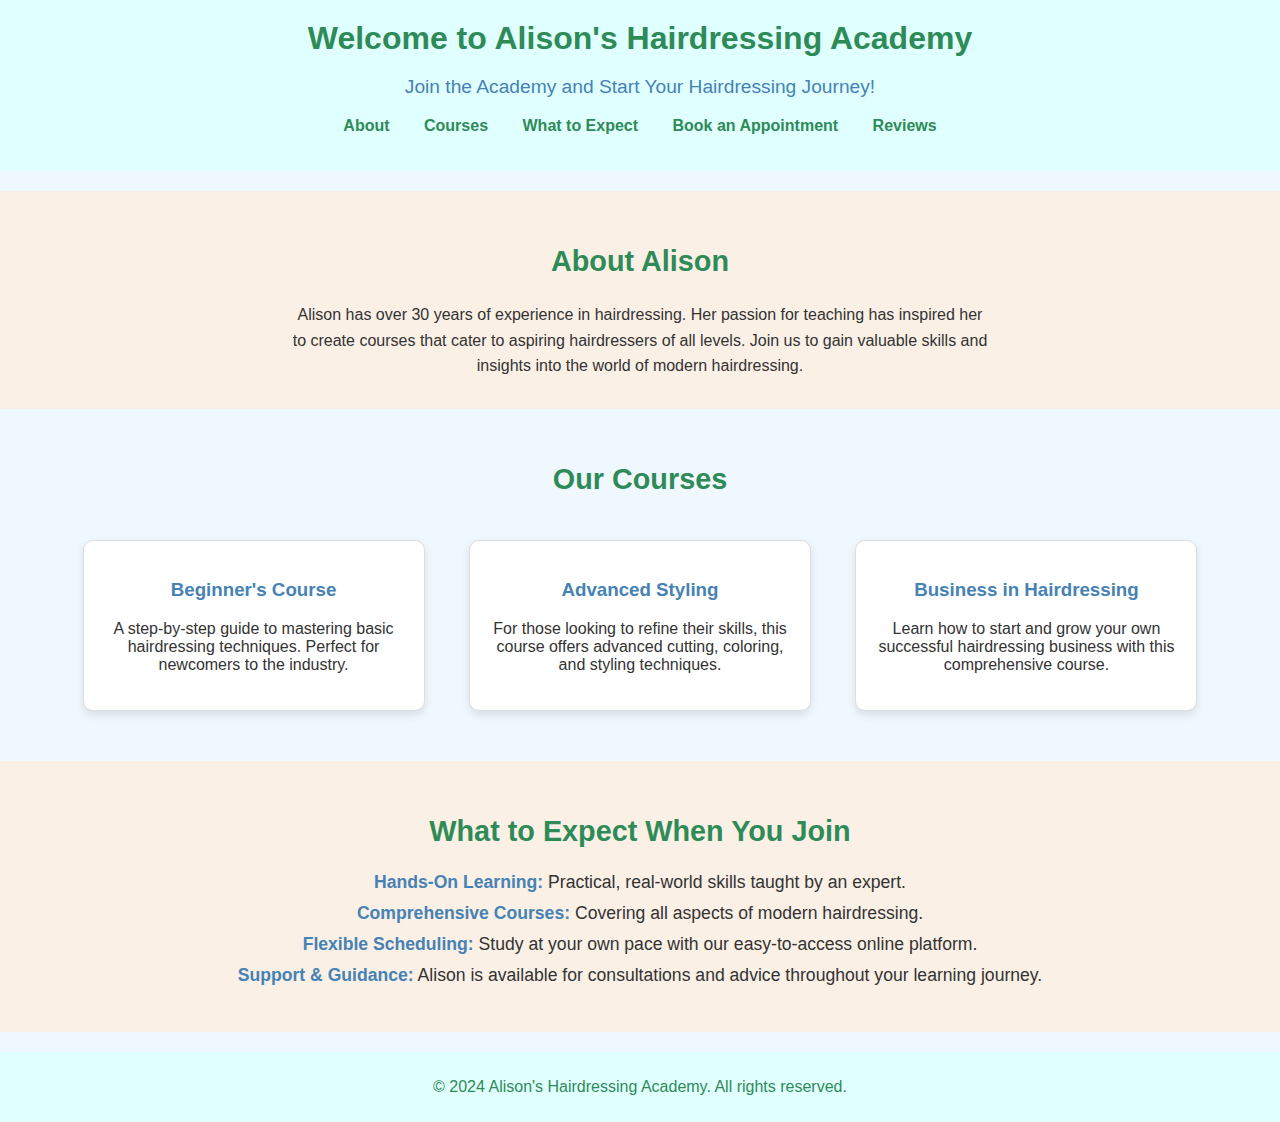
<file: index.html>
<!DOCTYPE html>
<html lang="en">
<head>
    <meta charset="UTF-8">
    <meta name="viewport" content="width=device-width, initial-scale=1.0">
    <title>Alison's Hairdressing Academy</title>
    <link rel="stylesheet" href="styles.css">
</head>
<body>
    <!-- Header Section -->
    <header>
        <div class="header-content">
            <h1>Welcome to Alison's Hairdressing Academy</h1>
            <p>Join the Academy and Start Your Hairdressing Journey!</p>
            <nav>
                <ul>
                    <li><a href="#about">About</a></li>
                    <li><a href="#courses">Courses</a></li>
                    <li><a href="#expect">What to Expect</a></li>
                    <li><a href="book.html">Book an Appointment</a></li>
                    <li><a href="reviews.html">Reviews</a></li>
                </ul>
            </nav>
        </div>
    </header>

    <!-- About Section -->
    <section id="about">
        <h2>About Alison</h2>
        <p>Alison has over 30 years of experience in hairdressing. Her passion for teaching has inspired her to create courses that cater to aspiring hairdressers of all levels. Join us to gain valuable skills and insights into the world of modern hairdressing.</p>
    </section>

    <!-- Courses Section -->
    <section id="courses">
        <h2>Our Courses</h2>
        <div class="course">
            <h3>Beginner's Course</h3>
            <p>A step-by-step guide to mastering basic hairdressing techniques. Perfect for newcomers to the industry.</p>
        </div>
        <div class="course">
            <h3>Advanced Styling</h3>
            <p>For those looking to refine their skills, this course offers advanced cutting, coloring, and styling techniques.</p>
        </div>
        <div class="course">
            <h3>Business in Hairdressing</h3>
            <p>Learn how to start and grow your own successful hairdressing business with this comprehensive course.</p>
        </div>
    </section>

    <!-- What to Expect Section -->
    <section id="expect">
        <h2>What to Expect When You Join</h2>
        <ul>
            <li><strong>Hands-On Learning:</strong> Practical, real-world skills taught by an expert.</li>
            <li><strong>Comprehensive Courses:</strong> Covering all aspects of modern hairdressing.</li>
            <li><strong>Flexible Scheduling:</strong> Study at your own pace with our easy-to-access online platform.</li>
            <li><strong>Support & Guidance:</strong> Alison is available for consultations and advice throughout your learning journey.</li>
        </ul>
    </section>

    <!-- Footer Section -->
    <footer>
        <p>&copy; 2024 Alison's Hairdressing Academy. All rights reserved.</p>
    </footer>
</body>
</html>
</file>
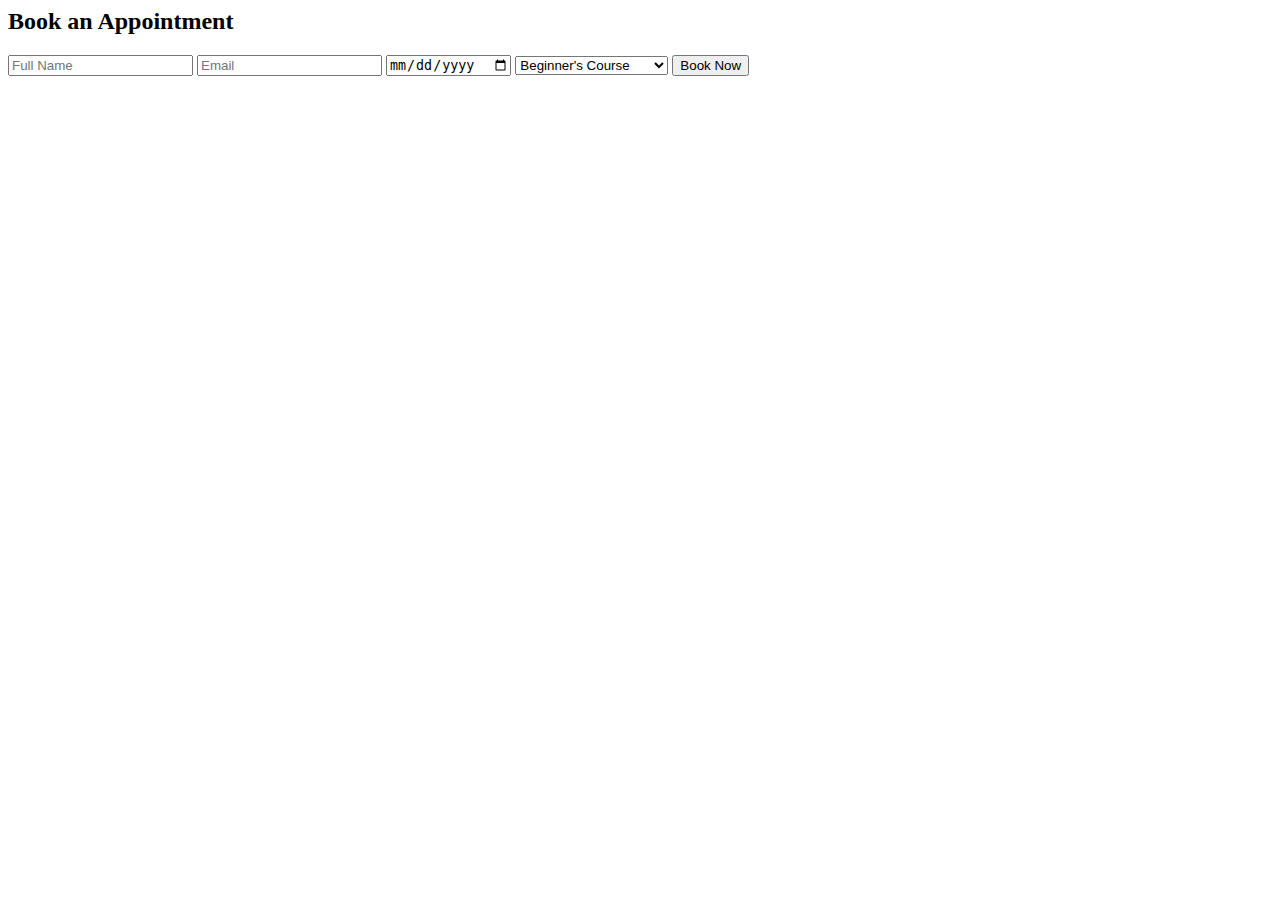
<file: book.html>
<html>
<body>
    <h2>Book an Appointment</h2>
    <form id="booking-form">
        <input type="text" name="name" placeholder="Full Name" required>
        <input type="email" name="email" placeholder="Email" required>
        <input type="date" name="date" required>
        <select name="course" required>
            <option value="beginner">Beginner's Course</option>
            <option value="advanced">Advanced Techniques</option>
        </select>
        <button type="submit">Book Now</button>
    </form>
    <div id="response-message"></div>

    <script>
        document.getElementById('booking-form').addEventListener('submit', function(event) {
            event.preventDefault();
            const formData = new FormData(this);
            const data = Object.fromEntries(formData);

            fetch('http://localhost:3000/api/book', {
                method: 'POST',
                headers: { 'Content-Type': 'application/json' },
                body: JSON.stringify(data),
            })
            .then(response => response.text())
            .then(data => {
                document.getElementById('response-message').innerText = data;
                document.getElementById('booking-form').reset();
            })
            .catch(error => {
                document.getElementById('response-message').innerText = 'Error: ' + error.message;
            });
        });
    </script>
</body>
</html>
</file>
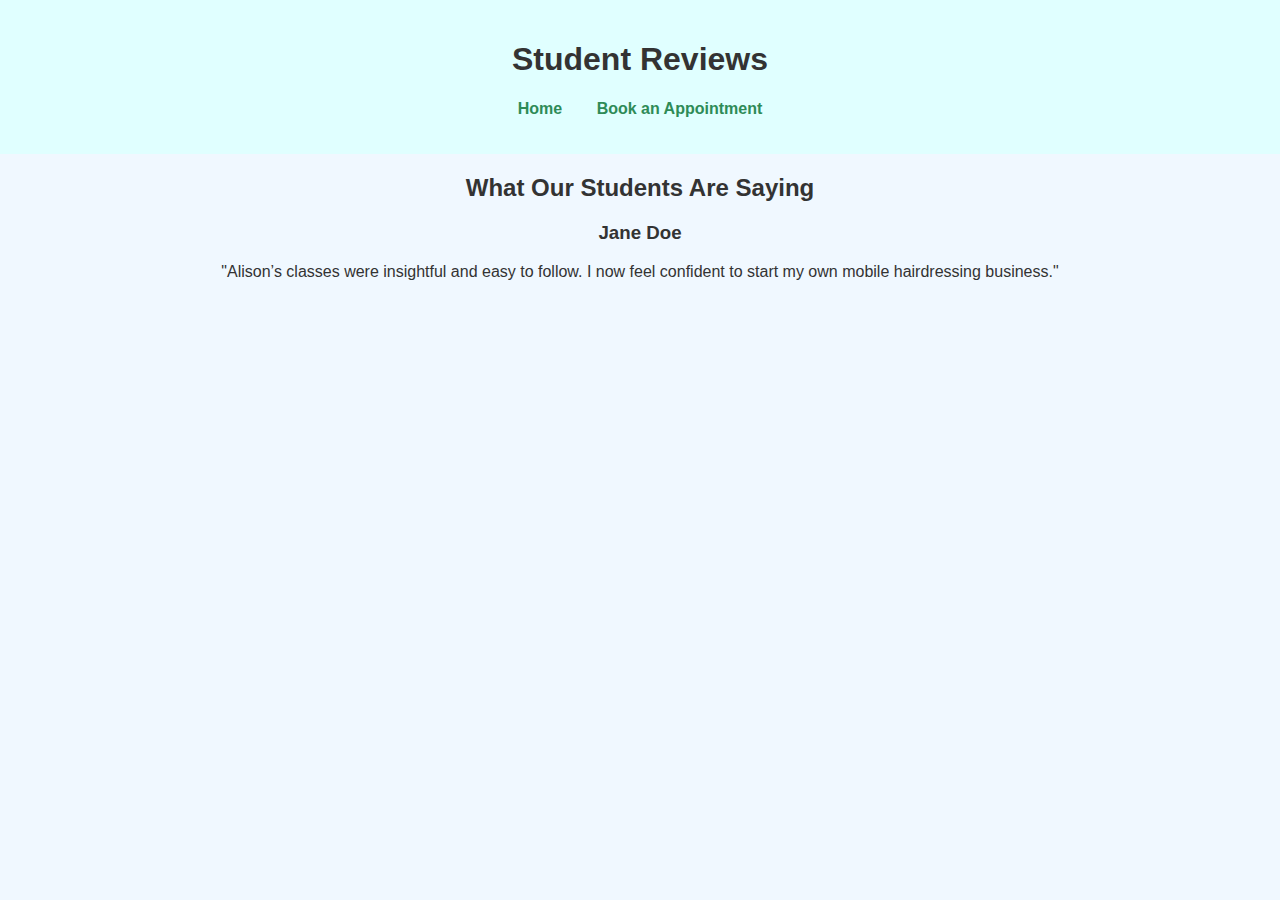
<file: reviews.html>
<!DOCTYPE html>
<html lang="en">
<head>
    <meta charset="UTF-8">
    <meta name="viewport" content="width=device-width, initial-scale=1.0">
    <title>Reviews - Alison's Hairdressing Academy</title>
    <link rel="stylesheet" href="styles.css">
</head>
<body>
    <header>
        <h1>Student Reviews</h1>
        <nav>
            <ul>
                <li><a href="index.html">Home</a></li>
                <li><a href="book.html">Book an Appointment</a></li>
            </ul>
        </nav>
    </header>

    <section id="reviews">
        <h2>What Our Students Are Saying</h2>
        <div class="review-container">
            <div class="review">
                <h3>Jane Doe</h3>
                <p>"Alison’s classes were insightful and easy to follow. I now feel confident to start my own mobile hairdressing business."</p>
            </div>
            <div
</file>
<file: styles.css>
/* General Styles */
body {
    font-family: 'Arial', sans-serif;
    background-color: #f0f8ff; /* Light blue background */
    color: #333; /* Dark grey text */
    margin: 0;
    padding: 0;
    text-align: center;
}

/* Header Section */
header {
    background-color: #e0ffff; /* Light cyan */
    padding: 20px 0;
    margin-bottom: 20px;
}

.header-content h1 {
    font-size: 2em;
    font-weight: bold;
    margin: 0;
    color: #2e8b57; /* Sea green text */
}

.header-content p {
    font-size: 1.2em;
    color: #4682b4; /* Steel blue text */
}

nav ul {
    list-style-type: none;
    padding: 0;
}

nav ul li {
    display: inline;
    margin: 0 15px;
}

nav ul li a {
    text-decoration: none;
    color: #2e8b57;
    font-weight: bold;
}

nav ul li a:hover {
    color: #4682b4;
}

/* About Section */
#about {
    padding: 30px 20px;
    background-color: #faf0e6; /* Linen */
}

#about h2 {
    font-size: 1.8em;
    color: #2e8b57;
}

#about p {
    max-width: 700px;
    margin: 0 auto;
    line-height: 1.6;
}

/* Courses Section */
#courses {
    padding: 30px 20px;
}

#courses h2 {
    font-size: 1.8em;
    color: #2e8b57;
}

.course {
    margin: 20px;
    padding: 20px;
    background-color: #fff;
    border: 1px solid #ddd;
    border-radius: 10px;
    box-shadow: 0 4px 8px rgba(0, 0, 0, 0.1);
    max-width: 300px;
    display: inline-block;
}

.course h3 {
    color: #4682b4;
}

.course p {
    color: #333;
}

/* What to Expect Section */
#expect {
    padding: 30px 20px;
    background-color: #faf0e6; /* Linen */
}

#expect h2 {
    font-size: 1.8em;
    color: #2e8b57;
}

#expect ul {
    list-style-type: none;
    padding: 0;
}

#expect ul li {
    margin: 10px 0;
    font-size: 1.1em;
}

#expect ul li strong {
    color: #4682b4;
}

/* Footer Section */
footer {
    background-color: #e0ffff; /* Light cyan */
    color: #2e8b57;
    padding: 10px 0;
    margin-top: 20px;
}
</file>
